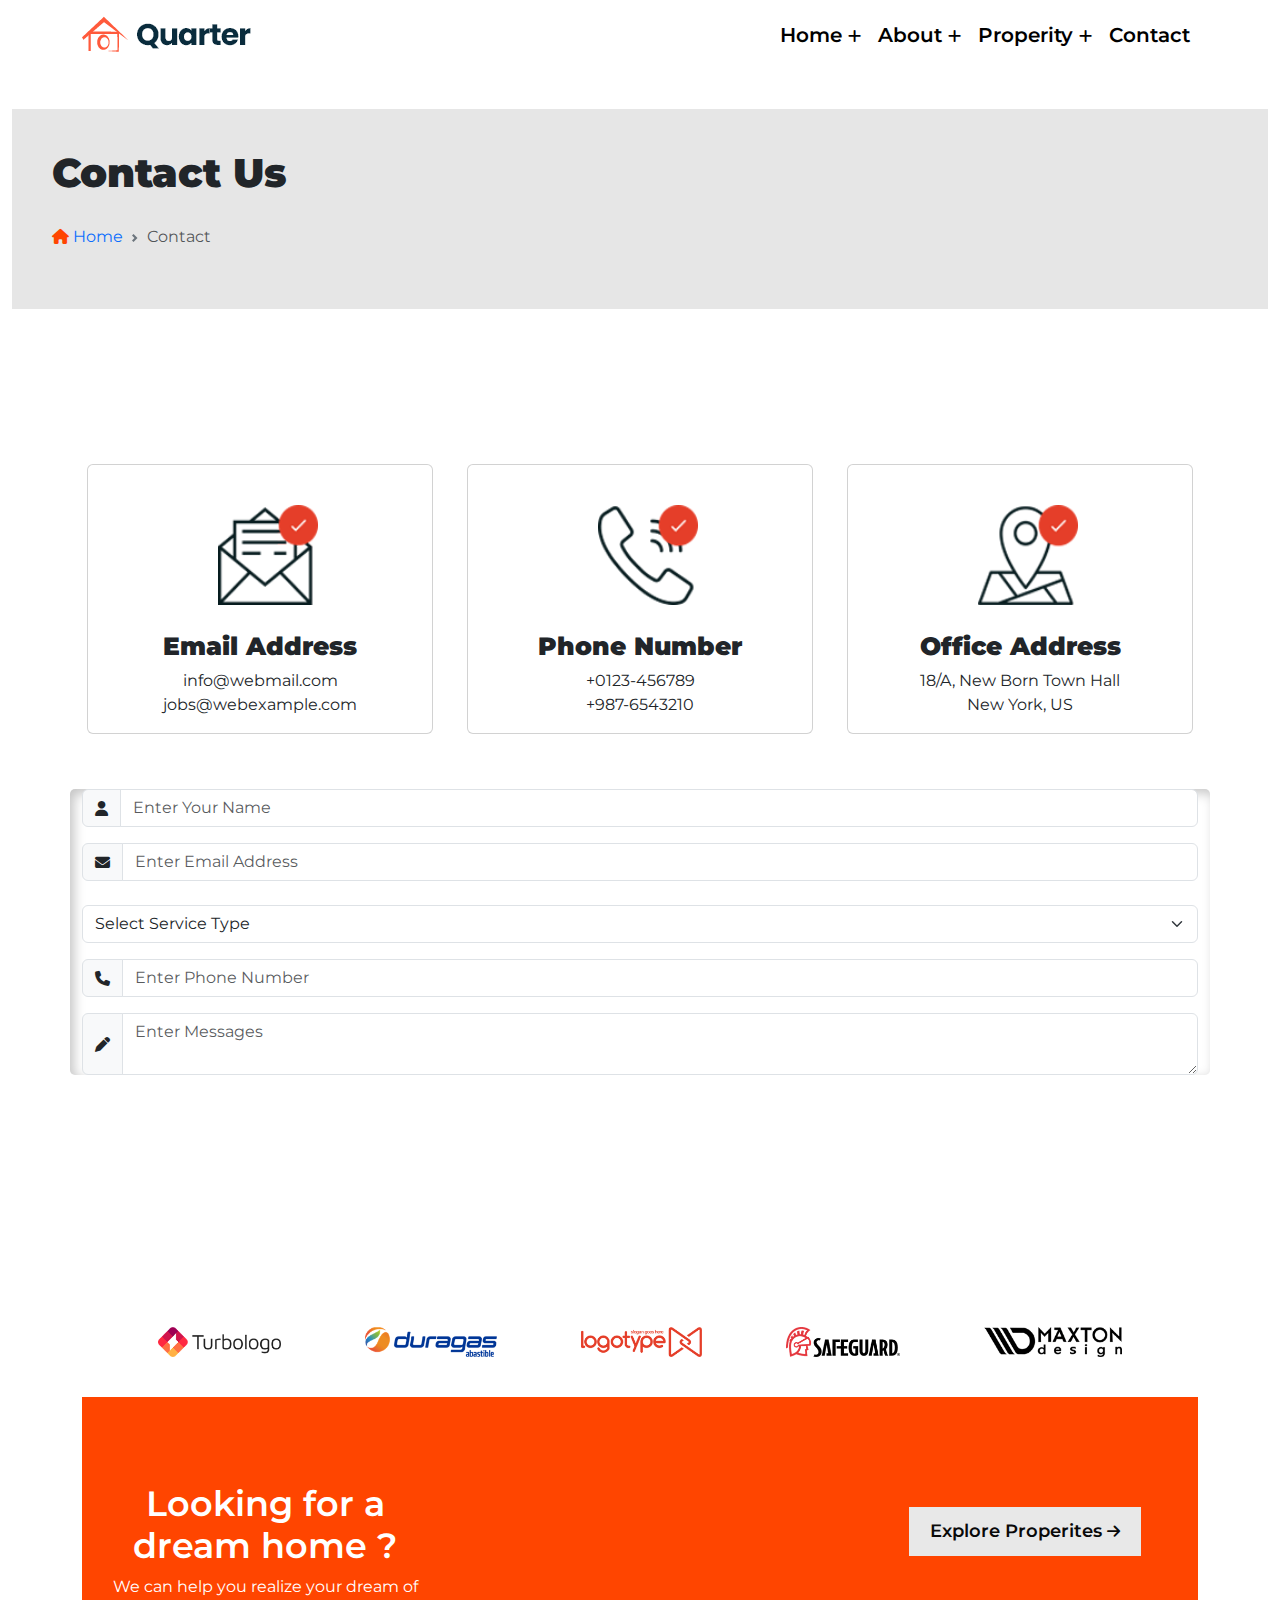
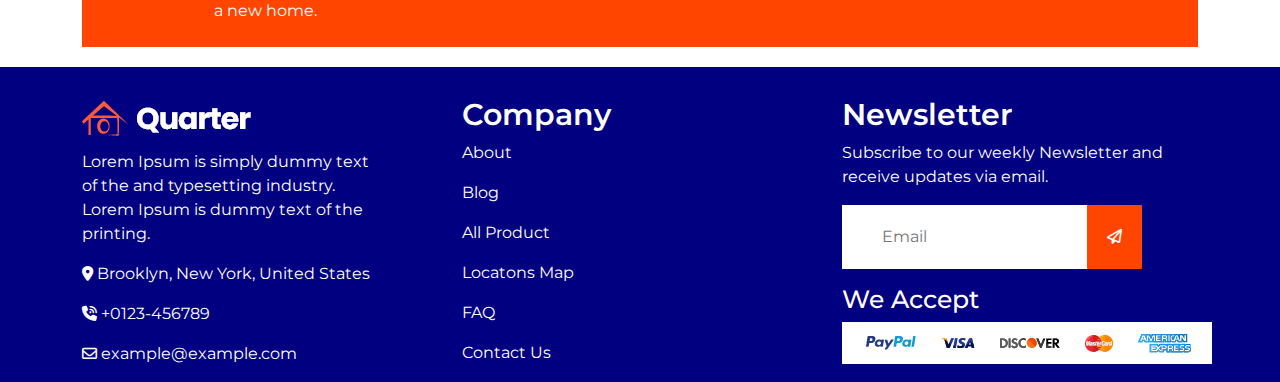
<file: contact.html>
<!DOCTYPE html>
<html lang="en">
<head>
    <meta charset="UTF-8">
    <meta name="viewport" content="width=device-width, initial-scale=1.0">
    <title>Real Estate</title>
    <link rel="stylesheet" href="contact.css">

                                <!--Bootstrap Link-->
    <link rel="stylesheet" href="bootstrap/css/bootstrap.css">

                                 <!--Fontawesome-->
    <link rel="stylesheet" href="https://cdnjs.cloudflare.com/ajax/libs/font-awesome/6.7.2/css/all.min.css" 
    integrity="sha512-Evv84Mr4kqVGRNSgIGL/F/aIDqQb7xQ2vcrdIwxfjThSH8CSR7PBEakCr51Ck+w+/U6swU2Im1vVX0SVk9ABhg==" 
    crossorigin="anonymous" referrerpolicy="no-referrer" />      
    
                                <!--Goggle Font-->

    <link rel="preconnect" href="https://fonts.googleapis.com">
    <link rel="preconnect" href="https://fonts.gstatic.com" crossorigin>
    <link href="https://fonts.googleapis.com/css2?family=Montserrat:ital,wght@0,100..900;1,100..900&display=swap" rel="stylesheet">                           
</head>
<body>

    <section class="hero">
        <nav class="navbar navbar-expand-lg ">
            <div class="container">
              <a class="navbar-brand" href="index.html"><img src="images/logo.png" alt=""></a>
              <button class="navbar-toggler" type="button" data-bs-toggle="collapse" data-bs-target="#navbarNavDropdown" aria-controls="navbarNavDropdown" aria-expanded="false" aria-label="Toggle navigation">
                <span class="navbar-toggler-icon"></span>
              </button>
              <div class="collapse navbar-collapse" id="navbarNavDropdown">
                <ul class="navbar-nav ms-auto navbar-links">
                  <li class="nav-item">
                    <a class="nav-link" href="index.html">Home <i class="fa-solid fa-plus"></i></a>
                  </li>
                  <li class="nav-item">
                    <a class="nav-link" href="about.html">About <i class="fa-solid fa-plus"></i></a>
                  </li>
                  <li class="nav-item">
                    <a class="nav-link" href="properity.html">Properity <i class="fa-solid fa-plus"></i></a>
                  </li>
                   
                    <li class="nav-item">
                      <a href="contact.html" class="nav-link">Contact</a>
                    </li>
                </ul>
              </div>
            </div>
          </nav>

       
    </section>

    <section class="about-section">

        <div class="container-fluid">

            <div class="about-box">

                <h1>Contact Us</h1>

                <nav style="--bs-breadcrumb-divider: url(&#34;data:image/svg+xml,%3Csvg xmlns='http://www.w3.org/2000/svg' width='8' height='8'%3E%3Cpath d='M2.5 0L1 1.5 3.5 4 1 6.5 2.5 8l4-4-4-4z' fill='%236c757d'/%3E%3C/svg%3E&#34;);" aria-label="breadcrumb">
                    <ol class="breadcrumb">
                      <li class="breadcrumb-item"><a href="index.html"><i class="fa-solid fa-house"></i> Home</a></li>
                      <li class="breadcrumb-item active" aria-current="page">Contact</li>
                    </ol>
                  </nav>
                 
            </div>

        </div>

    </section>


   <section class="contact-box">

    <div class="container text-center">

        <div class="row">

            <div class="col-lg-4 col-md-6">

                <div class="card contact-card">
                    <img src="images/con-1.png"  alt="...">
                    <div class="card-body">
                      <h5 class="card-title">Email Address</h5>
                                   
                      <span>info@webmail.com</span><br>
                      <span>jobs@webexample.com</span>
                    
                    
                    </div>
                  </div>

            </div>




            <div class="col-lg-4 col-md-6">

                <div class="card contact-card">
                    <img src="images/con-2.png"  alt="...">
                    <div class="card-body">
                      <h5 class="card-title">Phone Number</h5>
                                   
                      <span>+0123-456789</span><br>
                      <span>+987-6543210</span>
                    
                    
                    </div>
                  </div>

            </div>
            
            <div class="col-lg-4 col-md-6">

                <div class="card contact-card">
                    <img src="images/con-3.png"  alt="...">
                    <div class="card-body">
                      <h5 class="card-title">Office Address</h5>
                                   
                      <span>18/A, New Born Town Hall</span><br>
                      <span>New York, US</span>
                    
                    
                    </div>
                  </div>

            </div>

        </div>

    </div>

   </section>


   <section class="contact-us">

    <div class="container contact-box-us">
      
              


        <div class="input-group mb-3">
            <span class="input-group-text" id="basic-addon1"><i class="fa-solid fa-user"></i></span>
            <input type="text" class="form-control" placeholder="Enter Your Name" aria-label="Username" aria-describedby="basic-addon1">
          </div>
          
          <div class="input-group mb-3">
            <span class="input-group-text" id="basic-addon2"><i class="fa-solid fa-envelope"></i></span>
            <input type="email" class="form-control" placeholder="Enter Email Address" aria-label="Recipient's username" aria-describedby="basic-addon2">

          </div>


          <select class="form-select mt-4" aria-label="Default select example">

            <option selected>Select Service Type</option>
            <option value="1">Property Management</option>
            <option value="2">Home Buying</option>
            <option value="3">Home Seeling</option>
          </select>
          
          
            
          

          
          <div class="input-group mb-3 mt-3">
            <span class="input-group-text"><i class="fa-solid fa-phone"></i></span>
            <input type="number" class="form-control" placeholder="Enter Phone Number" aria-label="Server">
          </div>
          
          <div class="input-group">
            <span class="input-group-text"><i class="fa-solid fa-pen"></i></span>
            <textarea class="form-control" aria-label="With textarea" placeholder="Enter Messages"></textarea>
          </div>

    </div>


   </section>






   
    
      
   <section class="panter mt-5">
           
    <div class="container text-center mt-5">

      <div class="pathner-logo">

        <img src="images/p-logo-1.png" alt="">
        <img src="images/p-logo-2.png" alt="">
        <img src="images/p-logo-3.png" alt="">
        <img src="images/p-logo-4.png" alt="">
        <img src="images/p-logo-5.png" alt="">
       

      </div>

    </div>
  </section>


  
<section>
    <div class="container text-center justify-content-center align-items-center">

     <div class="box">

      <div class="row">

        <div class="col-lg-4">
          <div class="card border-0 box-card bg-transparent">
            <div class="card-body">
              <h5 class="card-title">Looking for a dream home ?</h5>
              <p class="card-text">We can help you realize your dream of a new home.</p>
            </div>
          </div>
        </div>
        <div class="col-lg-4"></div>
        <div class="col-lg-4">

          <div class="box-button">
            <button>Explore Properites <i class="fa-solid fa-arrow-right"></i></button>
          </div>

        </div>
      </div>

     </div>

    </div>
  </section>

  <section class="new-letter">

    <div class="container">

           <div class="row">

            <div class="col-lg-4">

              <div class="new-image">
                    
                <img src="images/logo-2.png" alt="">

                <p>
                  Lorem Ipsum is simply dummy text of the and 
                  typesetting industry. 
                  Lorem Ipsum is dummy text of the printing.</p>

                  <p>
                    <i class="fa-solid fa-location-dot"></i> Brooklyn, New York, United States
                  </p>

                  <p>
                    <a href="">
                      <i class="fa-solid fa-phone-volume"></i>  +0123-456789
                    </a>
                  </p>

                 <p>
                  <a href="">
                    <i class="fa-regular fa-envelope"></i> example@example.com
                  </a>
                 </p>

              </div>
              
            </div>
            <div class="col-lg-4">

              <div class="company">

                <h4>Company</h4>

                <p><a href="">About</a></p>
                <p><a href="">Blog</a></p>
                <p><a href="">All Product</a></p>
                <p><a href="">Locatons Map</a></p>
                <p><a href="">FAQ</a></p>
                <P><a href="">Contact Us</a></P>
              </div>

              <div>



              </div>

            </div>
            <div class="col-lg-4">

              <div class="new-box">

                <h4>Newsletter</h4>

                <p>
                  Subscribe to our weekly Newsletter and receive updates via email.
                </p>

              <input type="email" placeholder="Email">
              <button><i class="fa-regular fa-paper-plane"></i></button>

              <h5>We Accept</h5>

              <img src="images/payment.png" alt="">
                  
              </div>
            </div>

           </div> 

    </div>

  </section>

    
<script src="bootstrap/js/bootstrap.js"></script>
</body>
</html>
</file>
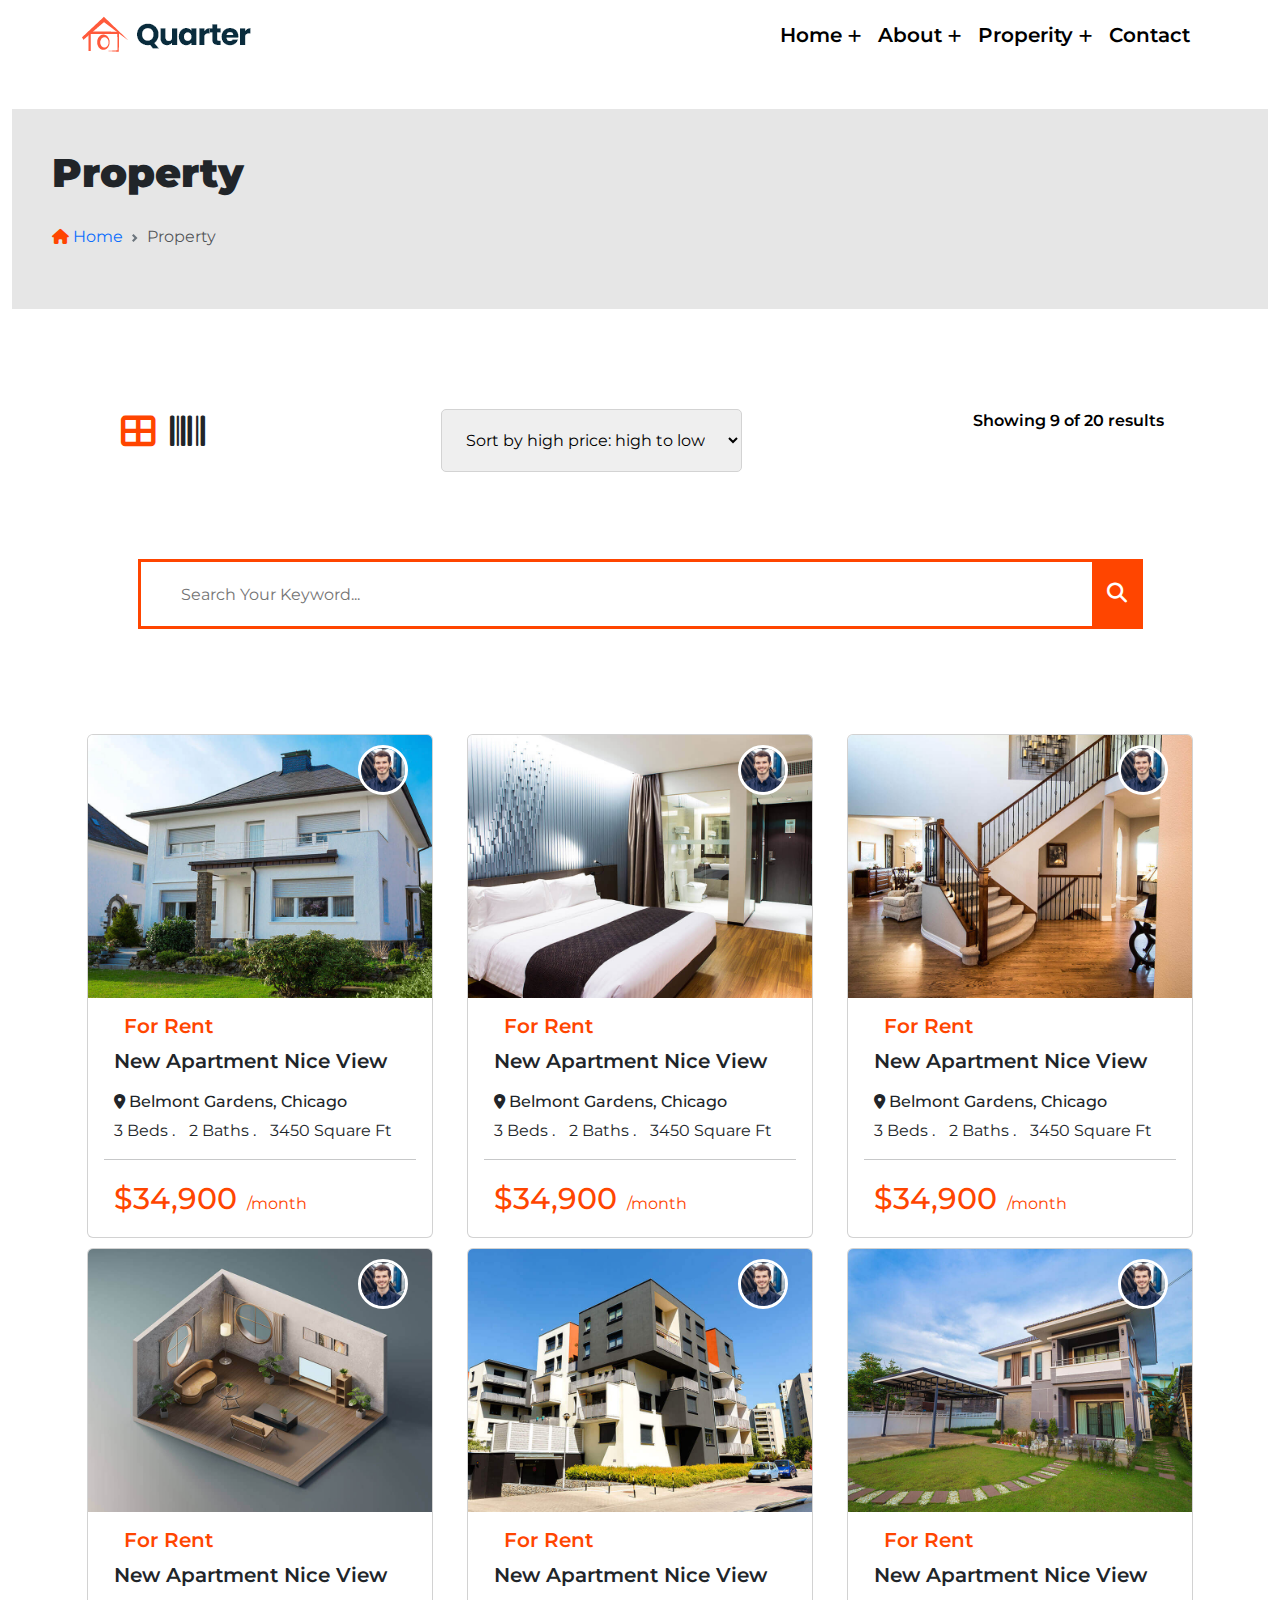
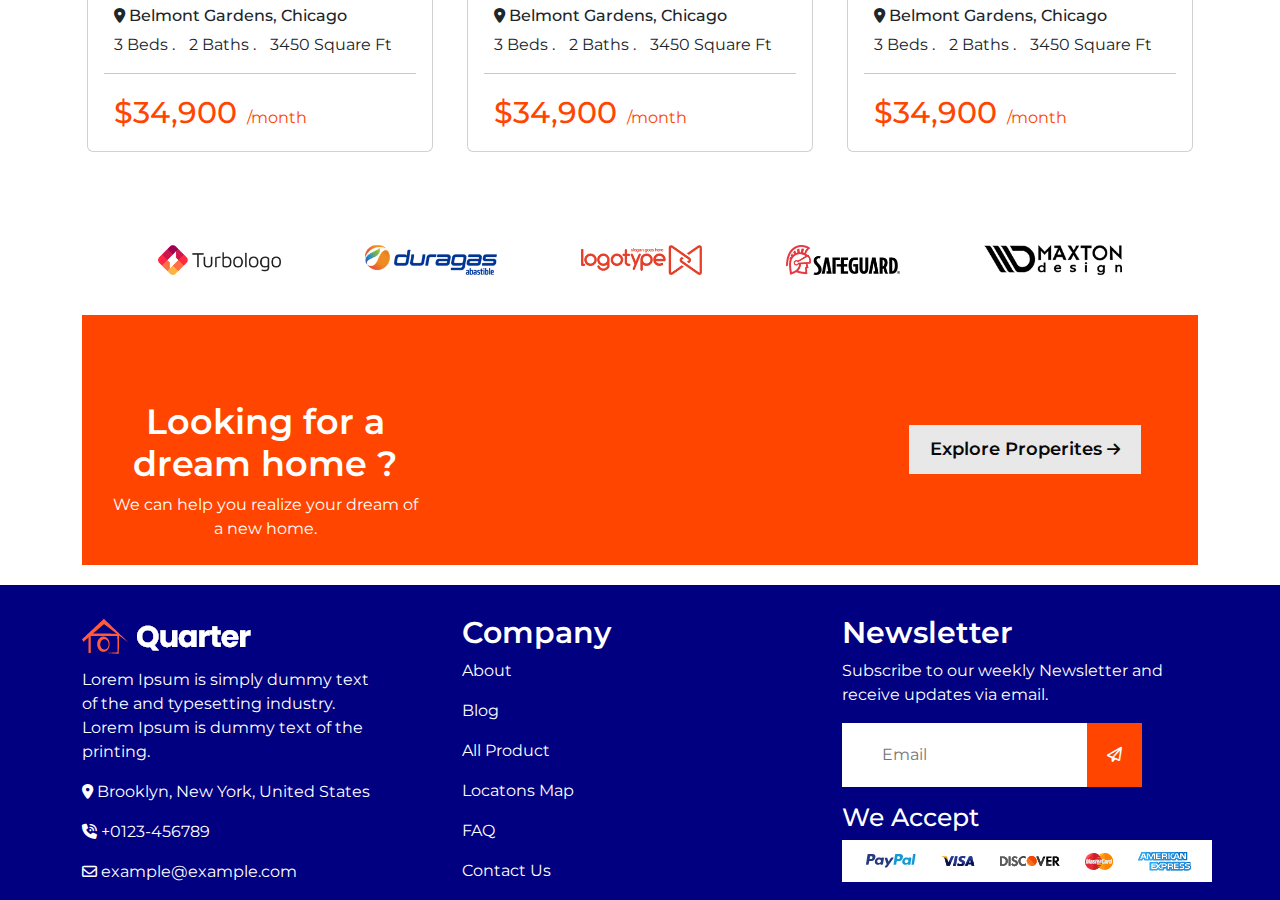
<file: properity.html>
<!DOCTYPE html>
<html lang="en">
<head>
    <meta charset="UTF-8">
    <meta name="viewport" content="width=device-width, initial-scale=1.0">
    <title>Real Estate</title>
    <link rel="stylesheet" href="properity.css">

                                <!--Bootstrap Link-->
    <link rel="stylesheet" href="bootstrap/css/bootstrap.css">

                                 <!--Fontawesome-->
    <link rel="stylesheet" href="https://cdnjs.cloudflare.com/ajax/libs/font-awesome/6.7.2/css/all.min.css" 
    integrity="sha512-Evv84Mr4kqVGRNSgIGL/F/aIDqQb7xQ2vcrdIwxfjThSH8CSR7PBEakCr51Ck+w+/U6swU2Im1vVX0SVk9ABhg==" 
    crossorigin="anonymous" referrerpolicy="no-referrer" />      
    
                                <!--Goggle Font-->

    <link rel="preconnect" href="https://fonts.googleapis.com">
    <link rel="preconnect" href="https://fonts.gstatic.com" crossorigin>
    <link href="https://fonts.googleapis.com/css2?family=Montserrat:ital,wght@0,100..900;1,100..900&display=swap" rel="stylesheet">                           
</head>
<body>

    <section class="hero">
        <nav class="navbar navbar-expand-lg ">
            <div class="container">
              <a class="navbar-brand" href="index.html"><img src="images/logo.png" alt=""></a>
              <button class="navbar-toggler" type="button" data-bs-toggle="collapse" data-bs-target="#navbarNavDropdown" aria-controls="navbarNavDropdown" aria-expanded="false" aria-label="Toggle navigation">
                <span class="navbar-toggler-icon"></span>
              </button>
              <div class="collapse navbar-collapse" id="navbarNavDropdown">
                <ul class="navbar-nav ms-auto navbar-links">
                  <li class="nav-item">
                    <a class="nav-link" href="index.html">Home <i class="fa-solid fa-plus"></i></a>
                  </li>
                  <li class="nav-item">
                    <a class="nav-link" href="about.html">About <i class="fa-solid fa-plus"></i></a>
                  </li>
                  <li class="nav-item">
                    <a class="nav-link" href="properity.html">Properity <i class="fa-solid fa-plus"></i></a>
                  </li>
                   
                    <li class="nav-item">
                      <a href="contact.html" class="nav-link">Contact</a>
                    </li>
                </ul>
              </div>
            </div>
          </nav>

       
    </section>

    <section class="about-section">

        <div class="container-fluid">

            <div class="about-box">

                <h1>Property</h1>

                <nav style="--bs-breadcrumb-divider: url(&#34;data:image/svg+xml,%3Csvg xmlns='http://www.w3.org/2000/svg' width='8' height='8'%3E%3Cpath d='M2.5 0L1 1.5 3.5 4 1 6.5 2.5 8l4-4-4-4z' fill='%236c757d'/%3E%3C/svg%3E&#34;);" aria-label="breadcrumb">
                    <ol class="breadcrumb">
                      <li class="breadcrumb-item"><a href="index.html"><i class="fa-solid fa-house"></i> Home</a></li>
                      <li class="breadcrumb-item active" aria-current="page">Property</li>
                    </ol>
                  </nav>
                 
            </div>

        </div>

    </section>


    <section class="select-section">

      <div class="container-select">

        <div class="select-icon">

          <i class="fa-solid fa-table-cells-large"></i>
          <i class="fa-solid fa-barcode"></i>

      </div>


      
      <div class="select-input">

        <select>

            <option value="">Sort by high price: high to low</option>
            <option value="">Default Sorting</option>
            <option value="">Sort by Populartiy</option>
            <option value="">Sort by new arrivals</option>
            <option value="">Sort by price: low to high</option>

        </select>

    </div>



    <div class="select-text">

      <span>Showing 9 of 20 results</span>



</div>



      </div>



    </section>


    <section class="search-section">

      <div class="container text-center">

        <div class="search-input">

          <input type="search" placeholder="Search Your Keyword...">
          <button><i class="fa-solid fa-magnifying-glass"></i></button>

        </div>

      </div>


    </section>



    <section class="propertiy-section">

      <div class="container">

        <div class="row">

          <div class="col-lg-4 col-md-6">

            <div class="card properity-card">
              <img src="images/pro-sec-1.jpg" class="card-img-top" alt="...">
              <div class="author">
                <img src="images/author-sec.jpg" alt="">
              </div>
              <div class="card-body">
                <h5 class="card-title">For Rent</h5>
                <p class="card-text">New Apartment Nice View</p>
                <h6><i class="fa-solid fa-location-dot"></i> Belmont Gardens, Chicago</h6>
              <span>3 Beds .</span>
              <span>2 Baths .</span>
              <span>3450 Square Ft</span>

                <div>



                </div>

                <hr>

                <div class="price-pro">
                  <span class="price-pro-2">$34,900</span><span>/month</span>
                </div>
              </div>
            </div>

          </div>


          <div class="col-lg-4 col-md-6">

            <div class="card properity-card">
              <img src="images/pro-sec-2.jpg" class="card-img-top" alt="...">
              <div class="author">
                <img src="images/author-sec.jpg" alt="">
              </div>
              <div class="card-body">
                <h5 class="card-title">For Rent</h5>
                <p class="card-text">New Apartment Nice View</p>
                <h6><i class="fa-solid fa-location-dot"></i> Belmont Gardens, Chicago</h6>
              <span>3 Beds .</span>
              <span>2 Baths .</span>
              <span>3450 Square Ft</span>

                <div>



                </div>

                <hr>

                <div class="price-pro">
                  <span class="price-pro-2">$34,900</span><span>/month</span>
                </div>
              </div>
            </div>

          </div>
          <div class="col-lg-4 col-md-6">

            <div class="card properity-card">
              <img src="images/pro-sec-3.jpg" class="card-img-top" alt="...">
              <div class="author">
                <img src="images/author-sec.jpg" alt="">
              </div>
              <div class="card-body">
                <h5 class="card-title">For Rent</h5>
                <p class="card-text">New Apartment Nice View</p>
                <h6><i class="fa-solid fa-location-dot"></i> Belmont Gardens, Chicago</h6>
              <span>3 Beds .</span>
              <span>2 Baths .</span>
              <span>3450 Square Ft</span>

                <div>



                </div>

                <hr>

                <div class="price-pro">
                  <span class="price-pro-2">$34,900</span><span>/month</span>
                </div>
              </div>
            </div>

          </div>

          <div class="col-lg-4 col-md-6">

            <div class="card properity-card">
              <img src="images/pro-sec-4.jpg" class="card-img-top" alt="...">
              <div class="author">
                <img src="images/author-sec.jpg" alt="">
              </div>
              <div class="card-body">
                <h5 class="card-title">For Rent</h5>
                <p class="card-text">New Apartment Nice View</p>
                <h6><i class="fa-solid fa-location-dot"></i> Belmont Gardens, Chicago</h6>
              <span>3 Beds .</span>
              <span>2 Baths .</span>
              <span>3450 Square Ft</span>

                <div>



                </div>

                <hr>

                <div class="price-pro">
                  <span class="price-pro-2">$34,900</span><span>/month</span>
                </div>
              </div>
            </div>

          </div>

          <div class="col-lg-4 col-md-6">

            <div class="card properity-card">
              <img src="images/pro-sec-5.jpg" class="card-img-top" alt="...">
              <div class="author">
                <img src="images/author-sec.jpg" alt="">
              </div>
              <div class="card-body">
                <h5 class="card-title">For Rent</h5>
                <p class="card-text">New Apartment Nice View</p>
                <h6><i class="fa-solid fa-location-dot"></i> Belmont Gardens, Chicago</h6>
              <span>3 Beds .</span>
              <span>2 Baths .</span>
              <span>3450 Square Ft</span>

                <div>



                </div>

                <hr>

                <div class="price-pro">
                  <span class="price-pro-2">$34,900</span><span>/month</span>
                </div>
              </div>
            </div>

          </div>

          <div class="col-lg-4 col-md-6">

            <div class="card properity-card">
              <img src="images/pro-sec-6.jpg" class="card-img-top" alt="...">
              <div class="author">
                <img src="images/author-sec.jpg" alt="">
              </div>
              <div class="card-body">
                <h5 class="card-title">For Rent</h5>
                <p class="card-text">New Apartment Nice View</p>
                <h6><i class="fa-solid fa-location-dot"></i> Belmont Gardens, Chicago</h6>
              <span>3 Beds .</span>
              <span>2 Baths .</span>
              <span>3450 Square Ft</span>

                <div>



                </div>

                <hr>

                <div class="price-pro">
                  <span class="price-pro-2">$34,900</span><span>/month</span>
                </div>
              </div>
            </div>

          </div>

        </div>


      </div>


    </section>







    
      
    <section class="panter mt-5">
           
      <div class="container text-center mt-5">

        <div class="pathner-logo">

          <img src="images/p-logo-1.png" alt="">
          <img src="images/p-logo-2.png" alt="">
          <img src="images/p-logo-3.png" alt="">
          <img src="images/p-logo-4.png" alt="">
          <img src="images/p-logo-5.png" alt="">
         

        </div>

      </div>
    </section>


    
  <section>
      <div class="container text-center justify-content-center align-items-center">

       <div class="box">

        <div class="row">

          <div class="col-lg-4">
            <div class="card border-0 box-card bg-transparent">
              <div class="card-body">
                <h5 class="card-title">Looking for a dream home ?</h5>
                <p class="card-text">We can help you realize your dream of a new home.</p>
              </div>
            </div>
          </div>
          <div class="col-lg-4"></div>
          <div class="col-lg-4">

            <div class="box-button">
              <button>Explore Properites <i class="fa-solid fa-arrow-right"></i></button>
            </div>

          </div>
        </div>

       </div>

      </div>
    </section>

    <section class="new-letter">

      <div class="container">

             <div class="row">

              <div class="col-lg-4">

                <div class="new-image">
                      
                  <img src="images/logo-2.png" alt="">

                  <p>
                    Lorem Ipsum is simply dummy text of the and 
                    typesetting industry. 
                    Lorem Ipsum is dummy text of the printing.</p>

                    <p>
                      <i class="fa-solid fa-location-dot"></i> Brooklyn, New York, United States
                    </p>

                    <p>
                      <a href="">
                        <i class="fa-solid fa-phone-volume"></i>  +0123-456789
                      </a>
                    </p>

                   <p>
                    <a href="">
                      <i class="fa-regular fa-envelope"></i> example@example.com
                    </a>
                   </p>

                </div>
                
              </div>
              <div class="col-lg-4">

                <div class="company">

                  <h4>Company</h4>

                  <p><a href="">About</a></p>
                  <p><a href="">Blog</a></p>
                  <p><a href="">All Product</a></p>
                  <p><a href="">Locatons Map</a></p>
                  <p><a href="">FAQ</a></p>
                  <P><a href="">Contact Us</a></P>
                </div>
 
                <div>



                </div>

              </div>
              <div class="col-lg-4">

                <div class="new-box">

                  <h4>Newsletter</h4>

                  <p>
                    Subscribe to our weekly Newsletter and receive updates via email.
                  </p>

                <input type="email" placeholder="Email">
                <button><i class="fa-regular fa-paper-plane"></i></button>

                <h5>We Accept</h5>

                <img src="images/payment.png" alt="">
                    
                </div>
              </div>

             </div> 

      </div>

    </section>



    
<script src="bootstrap/js/bootstrap.js"></script>
</body>
</html>
</file>
<file: contact.css>
*{
    margin: 0;
    padding: 0;
    box-sizing: border-box;
    font-family: "Montserrat", serif;
}

body{
    background: white;
}



.navbar-links a{
    color: black;
    font-weight: 600;
    font-size: 20px;
    transition: all .5s ease-in-out;
}

.navbar-links a:hover{
    color: orangered;
}

i{
    font-size: 15px;
}

/*
About section
*/

.about-section{
    margin-top: 40px;
}


.about-box{
    background: rgba(211, 211, 211, 0.568);
    height: 200px;
    width: 100%;
}

.about-box h1{
    font-weight: 900;
    padding-top: 40px;
    padding-left: 40px;
}

.about-box nav{
    padding-left: 40px;
    padding-top: 20px;
}

.about-box nav a{
    text-decoration: none;
    transition: all .55s ease-in-out;
}

.about-box nav a:hover{
      color: orangered;
}

.about-box nav i{
    color: orangered;
}

.about-section-2{
    margin-top: 100px;
}

.about-span span{
    padding: 5px 15px;
    background-color: rgba(255, 68, 0, 0.226);
    border-radius: 50px;
    color: orangered;
    font-weight: 500;
}

.about-text h1{
    font-weight: 900;
    margin-top: 10px;
    max-width: 600px;
    margin-left: 40px;
}

.about-text p{
    color: rgb(122, 117, 117);
    margin-left: 40px;
    max-width: 530px;
}

.about-text-box{
    background: rgb(240, 222, 247);
    width: 450px;
    height: 100px;
}

.about-box-2{
    height: 100px;
    width: 5px;
    background: orangered;
    margin-top: -24px;
}

.about-text-box span{
    padding-left: 20px;
}




/*

Contact US

*/

.contact-box{
   margin-top: 150px;
}

.contact-card{
    margin: 5px;
}

.contact-card img{
    height: 100px;
    width: 100px;
    margin-left: 130px;
    margin-top: 40px;
}

.contact-card h5{
    font-size: 25px;
    font-weight: 900;
    margin-top: 10px;
}

.contact-card span{
    padding-top: 40px;
}

/*

Contact Us mail

*/

.contact-us{
    height: 50vh;
    width: 100%;
    margin-top: 50px;
}

.contact-box-us{
    box-shadow: inset 4px 4px 12px #c5c5c5, inset -4px -4px 12px #ffffff;
    border-radius: 5px;
}

.contact-input{
    margin-left: 200px;
}

.contact-input input{
      margin-left: 100px;
       padding: 10px 40px;
       margin: 70px;
}








.pathner-logo img{
    height: 30px;
    margin: 40px;
}





.box{
    width: 100%;
    height: 250px;
    background-color: orangered;
    z-index: -1;
}

.box-card{
    margin-top: 70px;
    margin-left: 10px;
    background: red;
}

.box-card h5{
    color: white;
    font-weight: 600;
    font-size: 35px;
}

.box-card p{
    color: white;
}





.box-button button{
    display: inline-block;
    transition: all 0.2s ease-in;
    position: relative;
    overflow: hidden;
    z-index: 1;
    color: #090909;
    padding: 10px 20px;
    cursor: pointer;
    font-size: 18px;
    margin-top: 110px;
    background: #e8e8e8;
    border: 1px solid #e8e8e8;
    font-weight: 600;
    margin-left: 10px;
}

.box-button button:active{
    color: white;
    box-shadow: inset 4px 4px 12px #c5c5c5, inset -4px -4px 12px #ffffff;
}

.box-button button:before {
    content: "";
    position: absolute;
    left: 50%;
    transform: translateX(-50%) scaleY(1) scaleX(1.25);
    top: 100%;
    width: 140%;
    height: 180%;
    background-color: rgba(0, 0, 0, 0.05);
    border-radius: 50%;
    display: block;
    transition: all 0.5s 0.1s cubic-bezier(0.55, 0, 0.1, 1);
    z-index: -1;
  }

  .box-button button:after {
    content: "";
    position: absolute;
    left: 55%;
    transform: translateX(-50%) scaleY(1) scaleX(1.45);
    top: 180%;
    width: 160%;
    height: 190%;
    background-color: #000;
    border-radius: 50%;
    display: block;
    transition: all 0.5s 0.1s cubic-bezier(0.55, 0, 0.1, 1);
    z-index: -1;
  }


  .box-button button:hover {
    color: #ffffff;
    border: 1px solid #000;
  }
  
  .box-button button:hover:before {
    top: -35%;
    background-color: #000;
    transform: translateX(-50%) scaleY(1.3) scaleX(0.8);
  }
  
  .box-button button:hover:after {
    top: -45%;
    background-color: #000;
    transform: translateX(-50%) scaleY(1.3) scaleX(0.8);
  }

  .pro-move{
    margin: 5px;
  }


  @media (max-width: 960px) {
    .box-button button{
        margin-top: 10px;
    }
  }

  @media (max-width: 712px) {
      .box{
        width: 100%;
        height: 300px;
      }
    
  }


  
.new-letter{
    background-color: navy;
    margin-top: 20px;
}

.new-image img{
    margin-top: 30px;
}

.new-image p{
    color: white;
    margin-top: 10px;
    max-width: 300px;
}

.new-image a{
    text-decoration: none;
    color: white;
    transition: all .5s ease-in-out;
}

.new-image a:hover{
    color: orangered;
}

.company h4{
    color: white;
    margin-top: 30px;
    font-weight: 600;
    font-size: 30px;
}

.company a{
    text-decoration: none;
    color: white;
    transition: all .5s linear;
}

.company a:hover{
    color: orangered;
}

.new-box h4{
    margin-top: 30px;
    color: white;
    font-weight: 600;
    font-size: 30px;
}

.new-box p{
    color: white;
}

.new-box input{
    padding: 20px 40px;
    border: none;
}

.new-box button{
    padding: 20px 20px;
    margin-left: -59px;
    border: none;
    background: orangered;
    color: white;
    transition: .5s ease-in-out;
}

.new-box button:hover{
    background: black;
    color: white;
}

.new-box h5{
    color: white;
    font-weight: 500;
    font-size: 25px;
    margin-top: 15px;
}

@media (max-width: 1036px) {
    .author img{
        margin-left: -45px;
    }

}

@media (max-width: 760px) {
    .author img{
        margin-left: 150px;
    }
}

@media (max-width: 584px) {
    .select-icon i{
        font-size: 20px;
    }

    .select-input input{
        padding: 10px 10px;
    }

    .select-text span{
       display: none;
    }
}


@media (max-width: 760px) {
    .contact-card img{
        margin-left: 200px;
    }
}
</file>
<file: properity.css>
*{
    margin: 0;
    padding: 0;
    box-sizing: border-box;
    font-family: "Montserrat", serif;
}

body{
    background: white;
}



.navbar-links a{
    color: black;
    font-weight: 600;
    font-size: 20px;
    transition: all .5s ease-in-out;
}

.navbar-links a:hover{
    color: orangered;
}

i{
    font-size: 15px;
}

/*
About section
*/

.about-section{
    margin-top: 40px;
}


.about-box{
    background: rgba(211, 211, 211, 0.568);
    height: 200px;
    width: 100%;
}

.about-box h1{
    font-weight: 900;
    padding-top: 40px;
    padding-left: 40px;
}

.about-box nav{
    padding-left: 40px;
    padding-top: 20px;
}

.about-box nav a{
    text-decoration: none;
    transition: all .55s ease-in-out;
}

.about-box nav a:hover{
      color: orangered;
}

.about-box nav i{
    color: orangered;
}

.about-section-2{
    margin-top: 100px;
}

.about-span span{
    padding: 5px 15px;
    background-color: rgba(255, 68, 0, 0.226);
    border-radius: 50px;
    color: orangered;
    font-weight: 500;
}

.about-text h1{
    font-weight: 900;
    margin-top: 10px;
    max-width: 600px;
    margin-left: 40px;
}

.about-text p{
    color: rgb(122, 117, 117);
    margin-left: 40px;
    max-width: 530px;
}

.about-text-box{
    background: rgb(240, 222, 247);
    width: 450px;
    height: 100px;
}

.about-box-2{
    height: 100px;
    width: 5px;
    background: orangered;
    margin-top: -24px;
}

.about-text-box span{
    padding-left: 20px;
}





.about-text button{
    display: inline-block;
    transition: all 0.2s ease-in;
    position: relative;
    overflow: hidden;
    z-index: 1;
    color: #090909;
    padding: 20px 40px;
    cursor: pointer;
    margin-left: 40px;
    margin-top: 10px;
    font-size: 18px;
    border-radius: 0.5em;
    background: #e8e8e8;
    border: 1px solid #e8e8e8;
    font-weight: 600;
}


.about-text button:active{
    color: white;
    box-shadow: inset 4px 4px 12px #c5c5c5, inset -4px -4px 12px #ffffff;
}

.about-text button:before {
    content: "";
    position: absolute;
    left: 50%;
    transform: translateX(-50%) scaleY(1) scaleX(1.25);
    top: 100%;
    width: 140%;
    height: 180%;
    background-color: rgba(0, 0, 0, 0.05);
    border-radius: 50%;
    display: block;
    transition: all 0.5s 0.1s cubic-bezier(0.55, 0, 0.1, 1);
    z-index: -1;
  }

  .about-text button:after {
    content: "";
    position: absolute;
    left: 55%;
    transform: translateX(-50%) scaleY(1) scaleX(1.45);
    top: 180%;
    width: 160%;
    height: 190%;
    background-color: orangered;
    border-radius: 50%;
    display: block;
    transition: all 0.5s 0.1s cubic-bezier(0.55, 0, 0.1, 1);
    z-index: -1;
  }

  
  .about-text button:hover {
    color: #ffffff;
    border: 1px solid orangered;
  }
  
  .about-text button:hover:before {
    top: -35%;
    background-color: orangered;
    transform: translateX(-50%) scaleY(1.3) scaleX(0.8);
  }
  
  .about-text button:hover:after {
    top: -45%;
    background-color: orangered;
    transform: translateX(-50%) scaleY(1.3) scaleX(0.8);
  }



/* 
Select Section
*/

.select-section{
    margin-top: 100px;
}

.container-select{
    width: 100%;
    height: 100px;

    margin-top: 50px;
    justify-content: space-around;
    display: flex;
}

.select-icon i{
    font-size: 35px;
    margin: 5px;
    cursor: pointer;
}



.fa-table-cells-large{
    color: orangered;
}

.select-div-1{
    justify-content: space-between;
    align-items: center;
}

.select-input select{
    padding: 20px 20px;
    border: 1px solid lightgray;
    border-radius: 5px;  
}

.select-text span{
    font-weight: 600;
    color: black;
    padding-top: 10px;
}

/*
Search Section
*/

.search-section{
    margin-top: 50px;
}

.search-input input{
    width: 90%;
    height: 70px;
    border: 3px solid orangered;
    outline: none;
}

.search-input input::placeholder{
    padding-left: 40px;
}

.search-input button{
    height: 68px;
    margin-left: -55px;
    width: 50px;
    border: none;
    background: orangered;
}

.search-input button i{
    color: white;
    font-size: 20px;
}



/*

Propertiy Section

*/

.propertiy-section{
    margin-top: 100px;
}

.properity-card{
    border: 1px solid lightgray;
    margin: 5px;
}

.properity-card h5{
    color: orangered;
    font-weight: 600;
    margin-left: 20px;
}

.properity-card h6{
    margin-left: 10px;
}

.properity-card p{
    font-weight: 600;
    font-size: 20px;
    margin-left: 10px;
}

.properity-card ul{
    list-style: none;
}

.properity-card span{
    margin-left: 10px;
}

.properity-card .author{
    height: 50px;
    width: 50px;
    position: absolute;
    margin-left: 270px;
    margin-top: 10px;
}

.author img{
    height: 100%;
    width: 100%;
    border-radius: 50%;
    border: 3px solid white;
 
}

.price-pro span{
    color: orangered;
}

.price-pro-2{
    font-size: 30px;
    font-weight: 500;
}






.pathner-logo img{
    height: 30px;
    margin: 40px;
}





.box{
    width: 100%;
    height: 250px;
    background-color: orangered;
    z-index: -1;
}

.box-card{
    margin-top: 70px;
    margin-left: 10px;
    background: red;
}

.box-card h5{
    color: white;
    font-weight: 600;
    font-size: 35px;
}

.box-card p{
    color: white;
}





.box-button button{
    display: inline-block;
    transition: all 0.2s ease-in;
    position: relative;
    overflow: hidden;
    z-index: 1;
    color: #090909;
    padding: 10px 20px;
    cursor: pointer;
    font-size: 18px;
    margin-top: 110px;
    background: #e8e8e8;
    border: 1px solid #e8e8e8;
    font-weight: 600;
    margin-left: 10px;
}

.box-button button:active{
    color: white;
    box-shadow: inset 4px 4px 12px #c5c5c5, inset -4px -4px 12px #ffffff;
}

.box-button button:before {
    content: "";
    position: absolute;
    left: 50%;
    transform: translateX(-50%) scaleY(1) scaleX(1.25);
    top: 100%;
    width: 140%;
    height: 180%;
    background-color: rgba(0, 0, 0, 0.05);
    border-radius: 50%;
    display: block;
    transition: all 0.5s 0.1s cubic-bezier(0.55, 0, 0.1, 1);
    z-index: -1;
  }

  .box-button button:after {
    content: "";
    position: absolute;
    left: 55%;
    transform: translateX(-50%) scaleY(1) scaleX(1.45);
    top: 180%;
    width: 160%;
    height: 190%;
    background-color: #000;
    border-radius: 50%;
    display: block;
    transition: all 0.5s 0.1s cubic-bezier(0.55, 0, 0.1, 1);
    z-index: -1;
  }


  .box-button button:hover {
    color: #ffffff;
    border: 1px solid #000;
  }
  
  .box-button button:hover:before {
    top: -35%;
    background-color: #000;
    transform: translateX(-50%) scaleY(1.3) scaleX(0.8);
  }
  
  .box-button button:hover:after {
    top: -45%;
    background-color: #000;
    transform: translateX(-50%) scaleY(1.3) scaleX(0.8);
  }

  .pro-move{
    margin: 5px;
  }


  @media (max-width: 960px) {
    .box-button button{
        margin-top: 10px;
    }
  }

  @media (max-width: 712px) {
      .box{
        width: 100%;
        height: 300px;
      }
    
  }


  
.new-letter{
    background-color: navy;
    margin-top: 20px;
}

.new-image img{
    margin-top: 30px;
}

.new-image p{
    color: white;
    margin-top: 10px;
    max-width: 300px;
}

.new-image a{
    text-decoration: none;
    color: white;
    transition: all .5s ease-in-out;
}

.new-image a:hover{
    color: orangered;
}

.company h4{
    color: white;
    margin-top: 30px;
    font-weight: 600;
    font-size: 30px;
}

.company a{
    text-decoration: none;
    color: white;
    transition: all .5s linear;
}

.company a:hover{
    color: orangered;
}

.new-box h4{
    margin-top: 30px;
    color: white;
    font-weight: 600;
    font-size: 30px;
}

.new-box p{
    color: white;
}

.new-box input{
    padding: 20px 40px;
    border: none;
}

.new-box button{
    padding: 20px 20px;
    margin-left: -59px;
    border: none;
    background: orangered;
    color: white;
    transition: .5s ease-in-out;
}

.new-box button:hover{
    background: black;
    color: white;
}

.new-box h5{
    color: white;
    font-weight: 500;
    font-size: 25px;
    margin-top: 15px;
}

@media (max-width: 1036px) {
    .author img{
        margin-left: -45px;
    }

}

@media (max-width: 760px) {
    .author img{
        margin-left: 150px;
    }
}

@media (max-width: 584px) {
    .select-icon i{
        font-size: 20px;
    }

    .select-input input{
        padding: 10px 10px;
    }

    .select-text span{
       display: none;
    }
}
</file>
